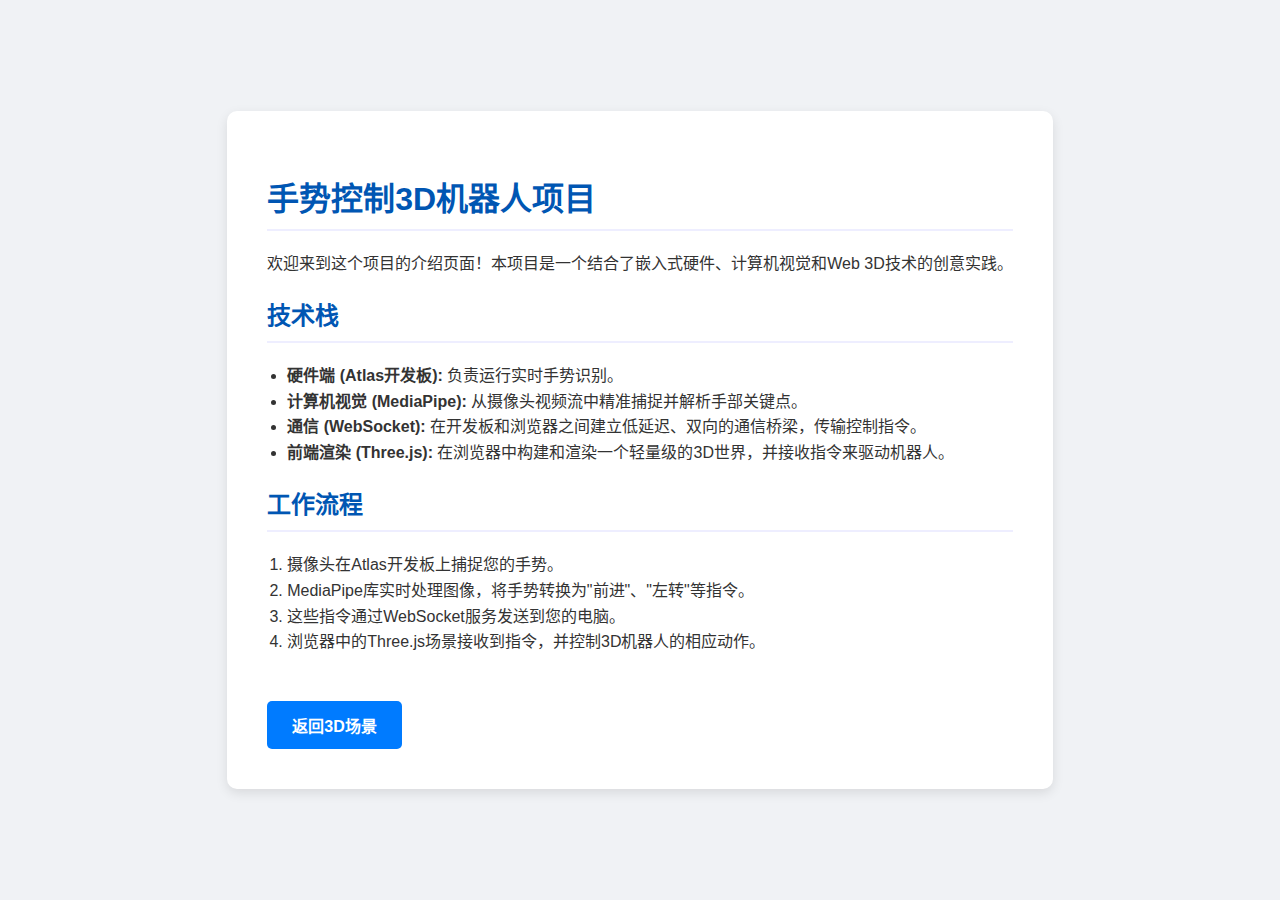
<file: client/about.html>
<!DOCTYPE html>
<html lang="zh-CN">
<head>
    <meta charset="UTF-8">
    <meta name="viewport" content="width=device-width, initial-scale=1.0">
    <title>关于项目</title>
    <link rel="stylesheet" href="css/about.css">
</head>
<body>
    <div class="container">
        <h1>手势控制3D机器人项目</h1>
        
        <p>
            欢迎来到这个项目的介绍页面！本项目是一个结合了嵌入式硬件、计算机视觉和Web 3D技术的创意实践。
        </p>

        <h2>技术栈</h2>
        <ul>
            <li><strong>硬件端 (Atlas开发板):</strong> 负责运行实时手势识别。</li>
            <li><strong>计算机视觉 (MediaPipe):</strong> 从摄像头视频流中精准捕捉并解析手部关键点。</li>
            <li><strong>通信 (WebSocket):</strong> 在开发板和浏览器之间建立低延迟、双向的通信桥梁，传输控制指令。</li>
            <li><strong>前端渲染 (Three.js):</strong> 在浏览器中构建和渲染一个轻量级的3D世界，并接收指令来驱动机器人。</li>
        </ul>

        <h2>工作流程</h2>
        <ol>
            <li>摄像头在Atlas开发板上捕捉您的手势。</li>
            <li>MediaPipe库实时处理图像，将手势转换为"前进"、"左转"等指令。</li>
            <li>这些指令通过WebSocket服务发送到您的电脑。</li>
            <li>浏览器中的Three.js场景接收到指令，并控制3D机器人的相应动作。</li>
        </ol>

        <a href="index.html" class="back-button">返回3D场景</a>
    </div>
</body>
</html>
</file>
<file: client/css/about.css>
/* css/about.css */

body {
    font-family: -apple-system, BlinkMacSystemFont, "Segoe UI", Roboto, "Helvetica Neue", Arial, sans-serif;
    background-color: #f0f2f5;
    color: #333;
    display: flex;
    justify-content: center;
    align-items: center;
    min-height: 100vh;
    margin: 0;
    padding: 20px;
    box-sizing: border-box;
}

.container {
    max-width: 800px;
    background-color: #fff;
    padding: 40px;
    border-radius: 10px;
    box-shadow: 0 4px 12px rgba(0, 0, 0, 0.1);
    text-align: left;
}

h1, h2 {
    color: #0056b3;
    border-bottom: 2px solid #eef;
    padding-bottom: 10px;
    margin-bottom: 20px;
}

p, li {
    line-height: 1.6;
    font-size: 16px;
}

ul, ol {
    padding-left: 20px;
}

.back-button {
    display: inline-block;
    margin-top: 30px;
    padding: 12px 25px;
    background-color: #007bff;
    color: #fff;
    text-decoration: none;
    border-radius: 5px;
    font-weight: bold;
    transition: background-color 0.3s ease;
}

.back-button:hover {
    background-color: #0056b3;
}
</file>
